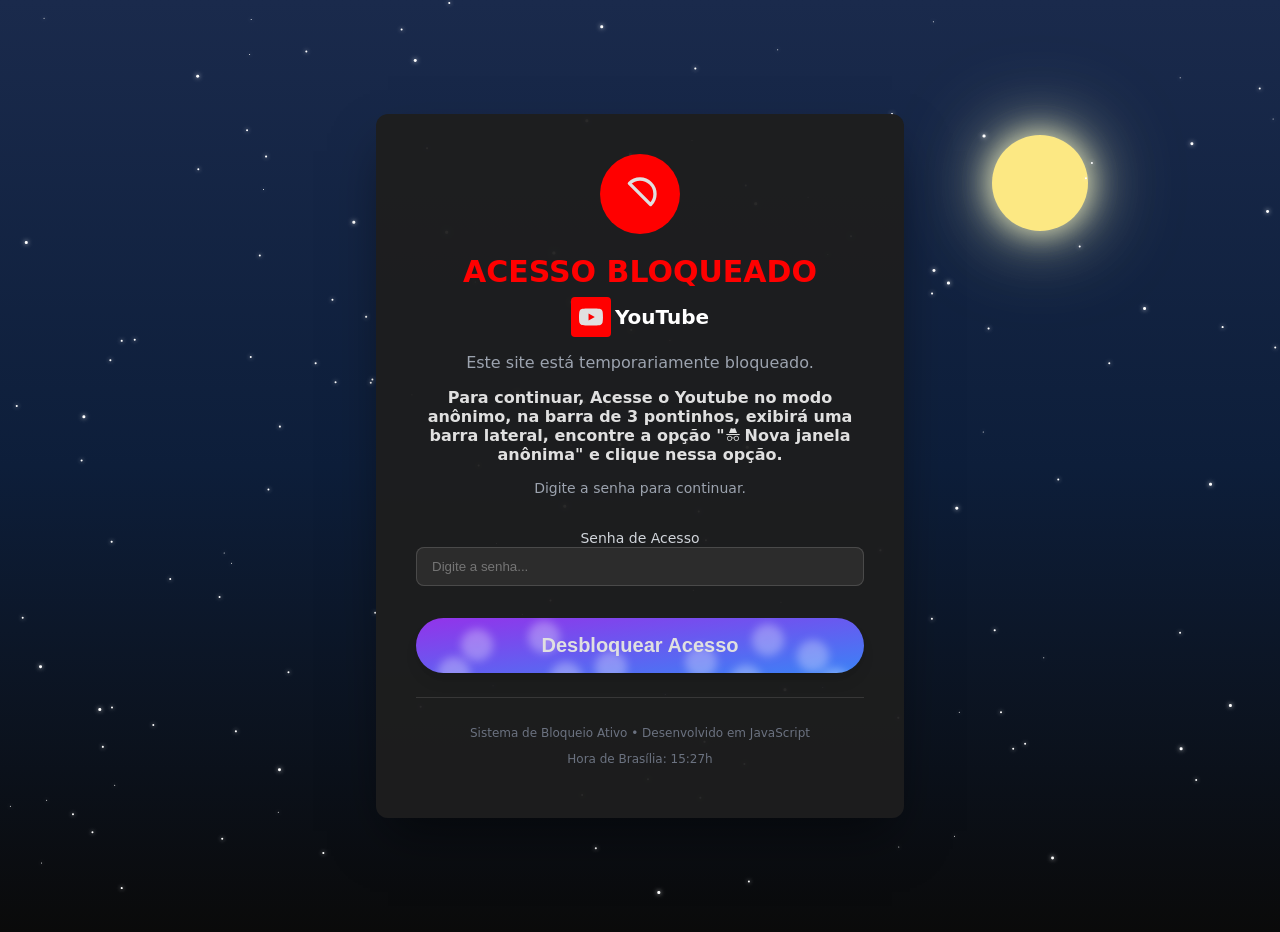
<file: index.html>
<!DOCTYPE html>
<html lang="pt-br">
<head>
    <meta charset="utf-8"/>
    <meta name="viewport" content="width=device-width, initial-scale=1"/>
    <title>ACESSO BLOQUEADO - YouTube</title>
    <link rel="stylesheet" href="style.css"> 
</head>
<body>
    
    <div id="fancy-night-sky">
        <div id="moon"></div>
        <div id="stars-container"></div>
    </div>
    
    <div class="main-container">
        <div class="block-card">
            <div class="text-center mb-8">
                <div class="icon-circle">
                    <svg class="w-10 h-10" fill="none" stroke="currentColor" viewBox="0 0 24 24">
                        <path stroke-linecap="round" stroke-linejoin="round" stroke-width="2" d="M18.364 18.364A9 9 0 005.636 5.636m12.728 12.728L5.636 5.636m12.728 12.728L5.636 5.636"></path>
                    </svg>
                </div>
                <h1 class="text-3xl font-bold text-red-600 mb-2">ACESSO BLOQUEADO</h1>
                
                <div class="youtube-title-group">
                    <div class="icon-youtube-box">
                        <svg fill="currentColor" viewBox="0 0 24 24">
                            <path d="M23.498 6.186a3.016 3.016 0 0 0-2.122-2.136C19.505 3.545 12 3.545 12 3.545s-7.505 0-9.377.505A3.017 3.017 0 0 0 .502 6.186C0 8.07 0 12 0 12s0 3.93.502 5.814a3.016 3.016 0 0 0 2.122 2.136c1.871.505 9.376.505 9.376.505s7.505 0 9.377-.505a3.015 3.015 0 0 0 2.122-2.136C24 15.93 24 12 24 12s0-3.93-.502-5.814zM9.545 15.568V8.432L15.818 12l-6.273 3.568z"/>
                        </svg>
                    </div>
                    <span class="text-xl font-semibold text-white" style="vertical-align: middle;">YouTube</span>
                </div>

                <p class="text-gray-400">Este site está temporariamente bloqueado.</p>
                
                <!-- TEXTO E ÍCONE ATUALIZADOS -->
                <p class="text-gray-100"><strong>Para continuar, Acesse o Youtube no modo anônimo, na barra de 3 pontinhos, exibirá uma barra lateral, encontre a opção "<svg class="incognito-icon" viewBox="0 0 24 24" fill="currentColor"><path d="M17.06 13C15.2 13 13.64 14.33 13.24 16.1C12.29 15.69 11.42 15.8 10.76 16.09C10.35 14.31 8.79 13 6.94 13C4.77 13 3 14.79 3 17C3 19.21 4.77 21 6.94 21C9 21 10.68 19.38 10.84 17.32C11.18 17.08 12.07 16.63 13.16 17.34C13.34 19.39 15 21 17.06 21C19.23 21 21 19.21 21 17C21 14.79 19.23 13 17.06 13M6.94 19.86C5.38 19.86 4.13 18.58 4.13 17S5.39 14.14 6.94 14.14C8.5 14.14 9.75 15.42 9.75 17S8.5 19.86 6.94 19.86M17.06 19.86C15.5 19.86 14.25 18.58 14.25 17S15.5 14.14 17.06 14.14C18.62 14.14 19.88 15.42 19.88 17S18.61 19.86 17.06 19.86M22 10.5H2V12H22V10.5M15.53 2.63C15.31 2.14 14.75 1.88 14.22 2.05L12 2.79L9.77 2.05L9.72 2.04C9.19 1.89 8.63 2.17 8.43 2.68L6 9H18L15.56 2.68L15.53 2.63Z" /></svg>Nova janela anônima" e clique nessa opção.</strong></p>

                <p class="text-sm text-gray-400 mt-2">Digite a senha para continuar.</p>
            </div>

            <form id="block-form" class="space-y-4">
                <div id="password-group">
                    <label for="password" class="block text-sm font-medium text-gray-300 mb-2">
                        Senha de Acesso
                    </label>
                    <input type="password" id="password" class="input-style" placeholder="Digite a senha..." required />
                </div>

                <div id="error-message-container"></div>

                <button type="submit" id="submit-button" class="bubble-button">
                    <span class="button-text">Desbloquear Acesso</span>
                    <div class="bubble" style="top: 20%; left: 10%; animation: bubble-float-1 10s 0s ease-in-out infinite;"></div>
                    <div class="bubble" style="top: 80%; left: 30%; animation: bubble-float-2 12s 2s ease-in-out infinite;"></div>
                    <div class="bubble" style="top: 50%; left: 60%; animation: bubble-float-3 15s 4s ease-in-out infinite;"></div>
                    <div class="bubble" style="top: 90%; left: 90%; animation: bubble-float-1 11s 6s ease-in-out infinite;"></div>
                    <div class="bubble" style="top: 10%; left: 75%; animation: bubble-float-2 13s 8s ease-in-out infinite;"></div>
                    <div class="bubble" style="top: 70%; left: 5%;  animation: bubble-float-3 14s 1s ease-in-out infinite;"></div>
                    <div class="bubble" style="top: 40%; left: 85%; animation: bubble-float-1 10s 3s ease-in-out infinite;"></div>
                    <div class="bubble" style="top: 60%; left: 40%; animation: bubble-float-2 12s 5s ease-in-out infinite;"></div>
                    <div class="bubble" style="top: 5%;  left: 25%; animation: bubble-float-3 16s 7s ease-in-out infinite;"></div>
                    <div class="bubble" style="top: 85%; left: 70%; animation: bubble-float-1 11s 9s ease-in-out infinite;"></div>
                </button>
            </form>

            <div id="attempts-container"></div>

            <div class="mt-6 pt-4 border-t">
                <p class="text-xs text-gray-500 text-center">
                    Sistema de Bloqueio Ativo • Desenvolvido em JavaScript
                </p>
                <p id="current-time" class="text-xs text-gray-500 text-center mt-1"></p>
            </div>
        </div>
    </div>

    <script src="script.js"></script>
</body>
</html>
</file>
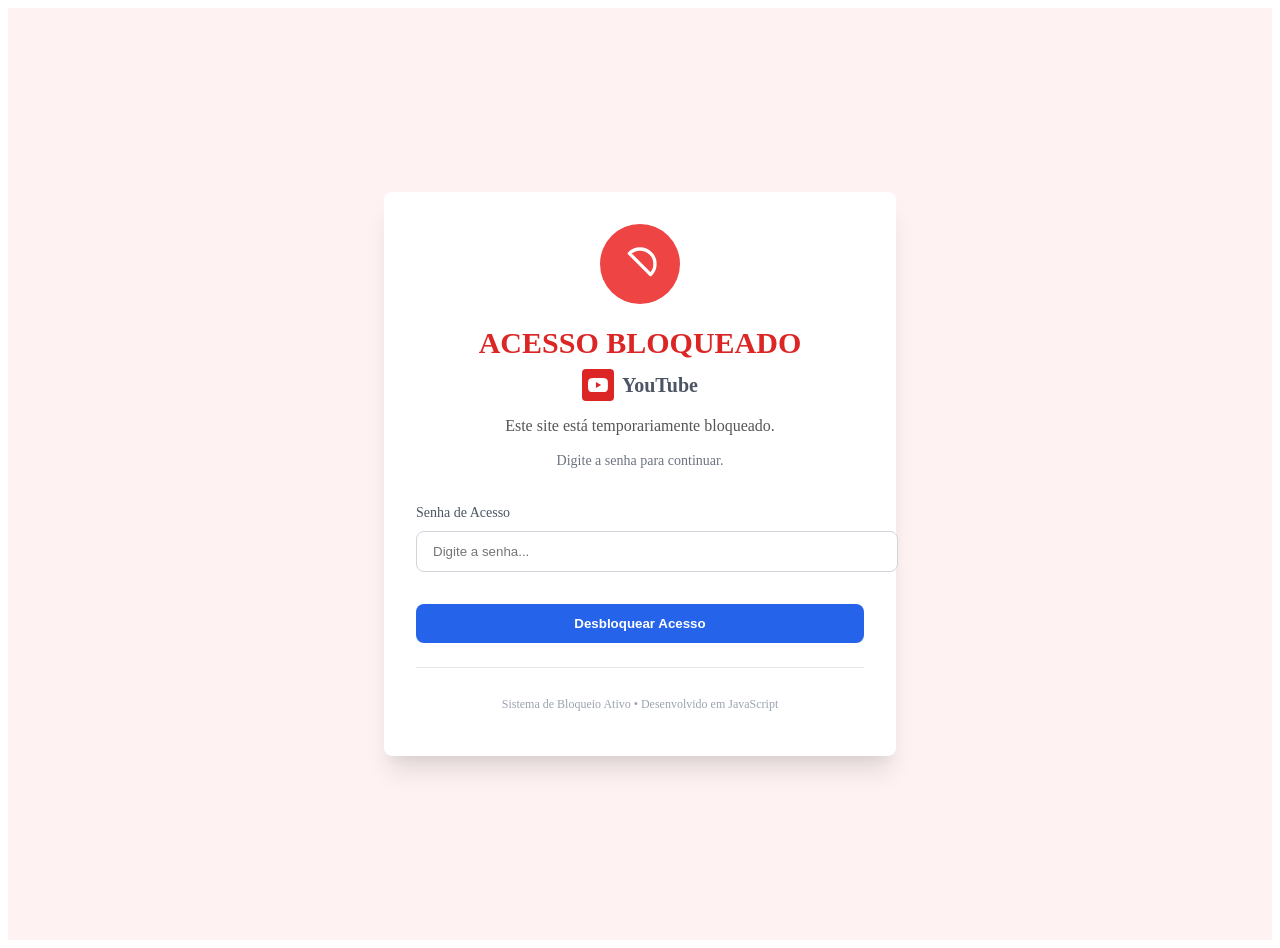
<file: block.html>
<!DOCTYPE html>
<html lang="pt-br">
<head>
    <meta charset="utf-8"/>
    <meta name="viewport" content="width=device-width, initial-scale=1"/>
    <title>ACESSO BLOQUEADO - YouTube</title>
    <style>
        .min-h-screen { min-height: 100vh; }
        .bg-red-50 { background-color: #fef2f2; }
        .flex { display: flex; }
        .items-center { align-items: center; }
        .justify-center { justify-content: center; }
        .p-4 { padding: 1rem; }
        .bg-white { background-color: #fff; }
        .rounded-lg { border-radius: 0.5rem; }
        .shadow-xl { box-shadow: 0 20px 25px -5px rgba(0, 0, 0, 0.1), 0 10px 10px -5px rgba(0, 0, 0, 0.04); }
        .p-8 { padding: 2rem; }
        .max-w-md { max-width: 28rem; }
        .w-full { width: 100%; }
        .text-center { text-align: center; }
        .mb-8 { margin-bottom: 2rem; }
        .w-20 { width: 5rem; }
        .h-20 { height: 5rem; }
        .bg-red-500 { background-color: #ef4444; }
        .rounded-full { border-radius: 9999px; }
        .mx-auto { margin-left: auto; margin-right: auto; }
        .mb-4 { margin-bottom: 1rem; }
        .w-10 { width: 2.5rem; }
        .h-10 { height: 2.5rem; }
        .text-white { color: #fff; }
        .text-3xl { font-size: 1.875rem; line-height: 2.25rem; }
        .font-bold { font-weight: 700; }
        .text-red-600 { color: #dc2626; }
        .mb-2 { margin-bottom: 0.5rem; }
        .w-8 { width: 2rem; }
        .h-8 { height: 2rem; }
        .bg-red-600 { background-color: #dc2626; }
        .rounded { border-radius: 0.25rem; }
        .mr-2 { margin-right: 0.5rem; }
        .w-5 { width: 1.25rem; }
        .h-5 { height: 1.25rem; }
        .text-xl { font-size: 1.25rem; line-height: 1.75rem; }
        .font-semibold { font-weight: 600; }
        .text-gray-700 { color: #4b5563; }
        .text-gray-600 { color: #555555; }
        .text-sm { font-size: 0.875rem; line-height: 1.25rem; }
        .text-gray-500 { color: #6b7280; }
        .mt-2 { margin-top: 0.5rem; }
        .space-y-4 > * + * { margin-top: 1rem; }
        .block { display: block; }
        .text-sm { font-size: 0.875rem; line-height: 1.25rem; }
        .font-medium { font-weight: 500; }
        .input-style {
            width: 100%;
            padding: 0.75rem 1rem; /* py-3 px-4 */
            border: 1px solid #d1d5db; /* border-gray-300 */
            border-radius: 0.5rem; /* rounded-lg */
            outline: none;
            transition: all 0.15s ease-in-out;
        }
        .input-style:focus { border-color: #3b82f6; box-shadow: 0 0 0 2px rgba(59, 130, 246, 0.5); }
        .button-submit {
            width: 100%;
            background-color: #2563eb; /* bg-blue-600 */
            color: white;
            font-weight: 600;
            padding: 0.75rem 1rem; /* py-3 px-4 */
            border-radius: 0.5rem; /* rounded-lg */
            cursor: pointer;
            border: none;
            transition: background-color 0.15s ease-in-out;
        }
        .button-submit:hover { background-color: #1d4ed8; }
        .error-message {
            background-color: #fee2e2; /* bg-red-100 */
            border: 1px solid #f87171; /* border-red-400 */
            color: #b91c1c; /* text-red-700 */
            padding: 0.75rem 1rem; /* px-4 py-3 */
            border-radius: 0.5rem; /* rounded-lg */
            display: flex;
            align-items: center;
            font-size: 0.875rem;
        }
        .mt-6 { margin-top: 1.5rem; }
        .pt-4 { padding-top: 1rem; }
        .border-t { border-top: 1px solid #e5e7eb; }
        .text-xs { font-size: 0.75rem; line-height: 1rem; }
        .text-gray-400 { color: #9ca3af; }
        .text-red-700 { color: #b91c1c; }
    </style>
</head>
<body class="antialiased">
    <div class="min-h-screen bg-red-50 flex items-center justify-center p-4">
        <div class="bg-white rounded-lg shadow-xl p-8 max-w-md w-full">
            <div class="text-center mb-8">
                <div class="w-20 h-20 bg-red-500 rounded-full flex items-center justify-center mx-auto mb-4">
                    <svg class="w-10 h-10 text-white" fill="none" stroke="currentColor" viewBox="0 0 24 24">
                        <path stroke-linecap="round" stroke-linejoin="round" stroke-width="2" d="M18.364 18.364A9 9 0 005.636 5.636m12.728 12.728L5.636 5.636m12.728 12.728L5.636 5.636"></path>
                    </svg>
                </div>
                <h1 class="text-3xl font-bold text-red-600 mb-2">ACESSO BLOQUEADO</h1>
                <div class="flex items-center justify-center mb-4">
                    <div class="w-8 h-8 bg-red-600 rounded flex items-center justify-center mr-2">
                        <svg class="w-5 h-5 text-white" fill="currentColor" viewBox="0 0 24 24">
                            <path d="M23.498 6.186a3.016 3.016 0 0 0-2.122-2.136C19.505 3.545 12 3.545 12 3.545s-7.505 0-9.377.505A3.017 3.017 0 0 0 .502 6.186C0 8.07 0 12 0 12s0 3.93.502 5.814a3.016 3.016 0 0 0 2.122 2.136c1.871.505 9.376.505 9.376.505s7.505 0 9.377-.505a3.015 3.015 0 0 0 2.122-2.136C24 15.93 24 12 24 12s0-3.93-.502-5.814zM9.545 15.568V8.432L15.818 12l-6.273 3.568z"></path>
                        </svg>
                    </div>
                    <span class="text-xl font-semibold text-gray-700">YouTube</span>
                </div>
                <p class="text-gray-600">Este site está temporariamente bloqueado.</p>
                <p class="text-sm text-gray-500 mt-2">Digite a senha para continuar.</p>
            </div>

            <form id="block-form" class="space-y-4">
                <div id="password-group">
                    <label for="password" class="block text-sm font-medium text-gray-700 mb-2">
                        Senha de Acesso
                    </label>
                    <input
                        type="password"
                        id="password"
                        class="input-style"
                        placeholder="Digite a senha..."
                        required
                    />
                </div>

                <div id="error-message-container"></div>

                <button
                    type="submit"
                    id="submit-button"
                    class="button-submit"
                >
                    Desbloquear Acesso
                </button>
            </form>

            <div id="attempts-container"></div>

            <div class="mt-6 pt-4 border-t border-gray-200">
                <p class="text-xs text-gray-400 text-center">
                    Sistema de Bloqueio Ativo • Desenvolvido em JavaScript
                </p>
            </div>
        </div>
    </div>

    <script>
        document.addEventListener('DOMContentLoaded', () => {
            const form = document.getElementById('block-form');
            const passwordInput = document.getElementById('password');
            const errorContainer = document.getElementById('error-message-container');
            const attemptsContainer = document.getElementById('attempts-container');
            const CORRECT_PASSWORD = 'YTULA';
            const STORAGE_KEY = 'youtube_block_unlocked';
            let attempts = 0;

            const updateAttempts = () => {
                if (attempts > 0) {
                    attemptsContainer.innerHTML = `
                        <div class="mt-4 text-center">
                            <p class="text-sm text-gray-500">
                                Tentativas: <span class="font-semibold text-red-600">${attempts}</span>
                            </p>
                        </div>
                    `;
                } else {
                    attemptsContainer.innerHTML = '';
                }
            };

            const displayError = (message) => {
                errorContainer.innerHTML = `
                    <div class="error-message">
                        <svg class="w-4 h-4 mr-2" fill="currentColor" viewBox="0 0 20 20">
                            <path fillRule="evenodd" d="M18 10a8 8 0 11-16 0 8 8 0 0116 0zm-7 4a1 1 0 11-2 0 1 1 0 012 0zm-1-9a1 1 0 00-1 1v4a1 1 0 102 0V6a1 1 0 00-1-1z" clipRule="evenodd" />
                        </svg>
                        ${message}
                    </div>
                `;
            };

            form.addEventListener('submit', (e) => {
                e.preventDefault();
                const password = passwordInput.value;

                if (password === CORRECT_PASSWORD) {
                    // Senha correta: Salva no localStorage e redireciona para o YouTube
                    localStorage.setItem(STORAGE_KEY, 'true');
                    window.location.replace('https://www.youtube.com/');
                } else {
                    // Senha incorreta
                    attempts++;
                    passwordInput.value = ''; // Limpa o campo
                    displayError('Senha incorreta. Tente novamente.');
                    updateAttempts();
                }
            });
        });
    </script>
</body>
</html>
</file>
<file: style.css>
/* ----------------------------------------------------- */
/* ESTILOS GERAIS */
/* ----------------------------------------------------- */
body { margin: 0; padding: 0; font-family: ui-sans-serif, system-ui, -apple-system, BlinkMacSystemFont, "Segoe UI", Roboto, "Helvetica Neue", Arial, "Noto Sans", sans-serif; overflow: hidden; background: linear-gradient(to bottom, #1a2a4c, #0d1e3a, #0a0a0a); color: #e0e0e0; }

/* ----------------------------------------------------- */
/* CÉU NOTURNO (LUA E ESTRELAS) */
/* ----------------------------------------------------- */
#fancy-night-sky { position: fixed; top: 0; left: 0; width: 100%; height: 100%; z-index: 1; pointer-events: none; }
#moon { position: absolute; top: 15vh; right: 15vw; width: 6rem; height: 6rem; background-color: #fce883; border-radius: 50%; box-shadow: 0 0 30px rgba(255, 255, 200, 0.8), 0 0 60px rgba(255, 255, 200, 0.6), 0 0 100px rgba(255, 255, 200, 0.4); animation: moonPulse 4s ease-in-out infinite alternate; }
@keyframes moonPulse { from { transform: scale(1); opacity: 0.9; } to { transform: scale(1.02); opacity: 1; } }
.star { position: absolute; top: 0; left: 0; background-color: #ffffff; border-radius: 50%; box-shadow: 0 0 4px rgba(255, 255, 255, 0.8), 0 0 8px rgba(255, 255, 255, 0.4); animation-name: starTwinkle; animation-timing-function: ease-in-out; animation-iteration-count: infinite; animation-direction: alternate; animation-duration: var(--twinkle-duration, 5s); animation-delay: var(--twinkle-delay, 0s); }
@keyframes starTwinkle { from { opacity: 0.4; } to { opacity: 1; } }

/* ----------------------------------------------------- */
/* CONTEÚDO (CARD) */
/* ----------------------------------------------------- */
.main-container { min-height: 100vh; display: flex; align-items: center; justify-content: center; padding: 1rem; position: relative; z-index: 5; }
.block-card { background-color: rgba(30, 30, 30, 0.95); border-radius: 0.75rem; box-shadow: 0 25px 50px -12px rgba(0, 0, 0, 0.5); padding: 2.5rem; max-width: 28rem; width: 90%; text-align: center; }
.block-card * { color: #e0e0e0; }
.icon-circle { width: 5rem; height: 5rem; background-color: #ff0000; border-radius: 9999px; display: flex; align-items: center; justify-content: center; margin: 0 auto 1rem; color: #fff; }
.icon-circle svg { width: 2.5rem; height: 2.5rem; }
.youtube-title-group { display: flex; align-items: center; justify-content: center; }
.icon-youtube-box { width: 2.5rem; height: 2.5rem; background-color: #ff0000; border-radius: 0.25rem; display: inline-flex; align-items: center; justify-content: center; margin-right: 0.25rem; }
.icon-youtube-box svg { width: 1.5rem; height: 1.5rem; }
.input-style { width: 100%; padding: 0.75rem 1rem; border: none; border-radius: 0.5rem; background-color: #2c2c2c; color: #fff; outline: none; transition: all 0.2s; box-sizing: border-box; box-shadow: inset 0 0 0 1px #4a4a4a; }
.input-style:focus { box-shadow: inset 0 0 0 2px #3b82f6; }
.error-message { background-color: #451a1a; border: 1px solid #7f1d1d; color: #fca5a5; padding: 0.75rem 1rem; border-radius: 0.5rem; display: flex; align-items: center; font-size: 0.875rem; }

/* ----------------------------------------------------- */
/* BOTÃO MÁGICO */
/* ----------------------------------------------------- */
.bubble-button { position: relative; overflow: hidden; padding: 1rem 2rem; border-radius: 9999px; font-weight: 800; font-size: 1.25rem; color: white; background-image: linear-gradient(to bottom right, #9333ea, #3b82f6); border: none; cursor: pointer; box-shadow: 0 10px 15px -3px rgba(0,0,0,0.1), 0 4px 6px -2px rgba(0,0,0,0.05); transition: all 0.3s ease-in-out; transform: scale(1); width: 100%; }
.bubble-button:hover { transform: scale(1.05); background-image: linear-gradient(to bottom right, #7e22ce, #2563eb); box-shadow: 0 20px 25px -5px rgba(0,0,0,0.1), 0 10px 10px -5px rgba(0,0,0,0.04); }
.bubble-button:focus { outline: none; box-shadow: 0 0 0 4px rgba(216, 180, 254, 0.5); }
.bubble-button .button-text { position: relative; z-index: 10; }
.bubble-button .bubble { position: absolute; border-radius: 50%; pointer-events: none; filter: blur(4px); background-color: rgba(255, 255, 255, 0.3); width: 2rem; height: 2rem; }
@keyframes bubble-float-1 { 0%{transform:translate(-50%,100%) scale(.5);opacity:0} 25%{transform:translate(20%,20%) scale(.8);opacity:.7} 50%{transform:translate(70%,-30%) scale(1);opacity:.5} 75%{transform:translate(10%,80%) scale(.6);opacity:.3} 100%{transform:translate(150%,-50%) scale(.4);opacity:0} }
@keyframes bubble-float-2 { 0%{transform:translate(150%,-50%) scale(.3);opacity:0} 25%{transform:translate(80%,50%) scale(.7);opacity:.6} 50%{transform:translate(10%,10%) scale(.9);opacity:.8} 75%{transform:translate(-30%,70%) scale(.5);opacity:.4} 100%{transform:translate(-50%,150%) scale(.2);opacity:0} }
@keyframes bubble-float-3 { 0%{transform:translate(50%,-100%) scale(.7);opacity:0} 25%{transform:translate(10%,30%) scale(.6);opacity:.9} 50%{transform:translate(90%,60%) scale(.8);opacity:.7} 75%{transform:translate(40%,10%) scale(.5);opacity:.5} 100%{transform:translate(-20%,150%) scale(.3);opacity:0} }

/* Utilitários */
.text-center { text-align: center; } .mb-8 { margin-bottom: 2rem; } .mb-2 { margin-bottom: 0.5rem; } .mt-1 { margin-top: 0.25rem; } .mt-2 { margin-top: 0.5rem; } .mt-4 { margin-top: 1rem; } .mt-6 { margin-top: 1.5rem; } .pt-4 { padding-top: 1rem; } .border-t { border-top: 1px solid #373737; } .space-y-4 > * + * { margin-top: 1rem; }
.text-3xl { font-size: 1.875rem; } .text-xl { font-size: 1.25rem; } .text-sm { font-size: 0.875rem; } .text-xs { font-size: 0.75rem; } .font-bold { font-weight: 700; } .font-semibold { font-weight: 600; } .font-medium { font-weight: 500; }
.text-red-600 { color: #ff0000; } .text-white { color: #fff; } .text-gray-100 { color: #f3f4f6; } .text-gray-300 { color: #d1d5db; } .text-gray-400 { color: #9ca3af; } .text-gray-500 { color: #6b7280; } .text-green-500 { color: #10b981; }

/* ÍCONE ANÔNIMO CORRIGIDO */
.incognito-icon {
    display: inline-block;
    width: 1em; /* Tamanho igual ao texto */
    height: 1em;
    vertical-align: -0.15em; /* Ajusta a altura para alinhar com a linha do texto */
    margin-right: 0.25em; /* Espaço entre o ícone e a palavra "Nova" */
    fill: currentColor;
}
</file>
